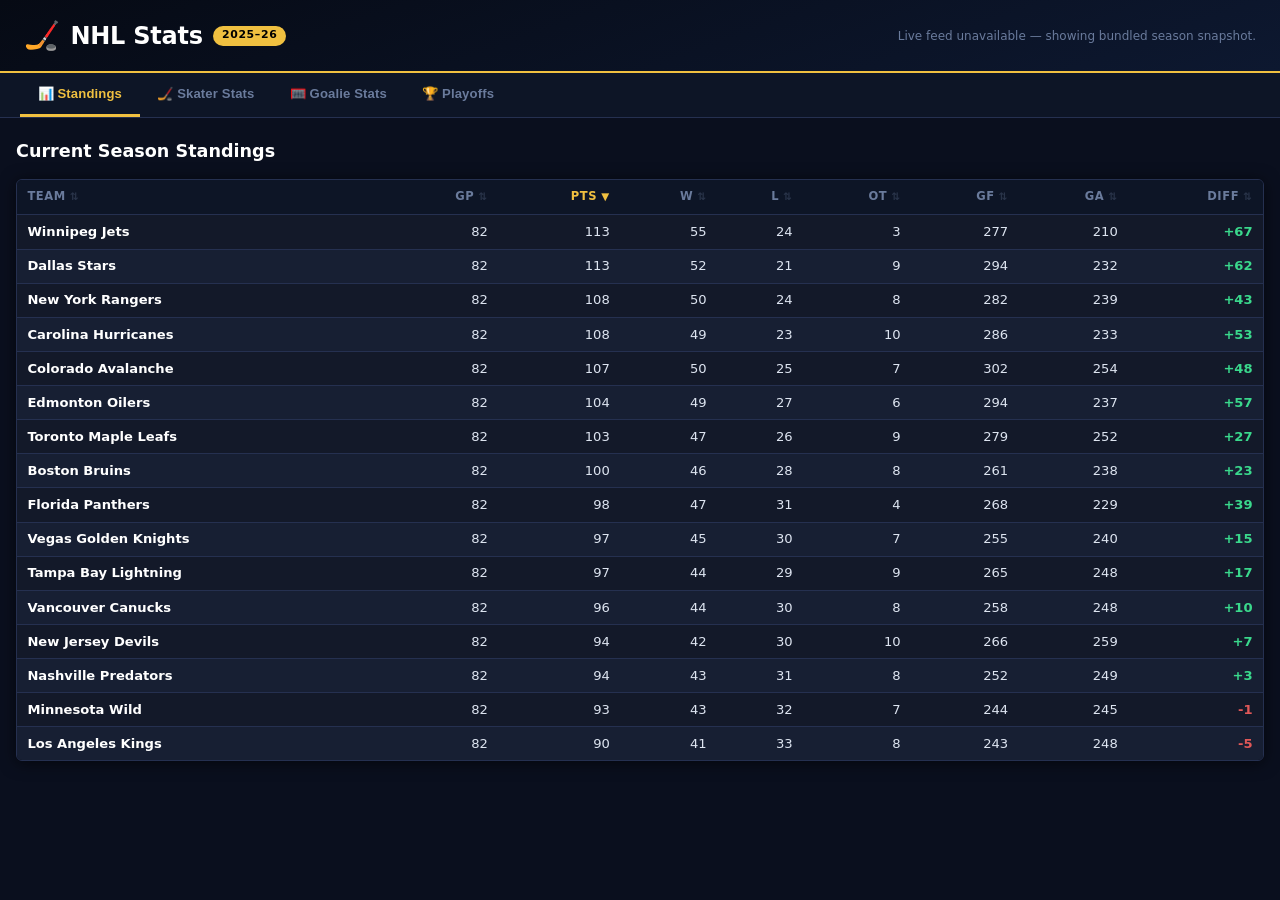
<file: index.html>
<!DOCTYPE html>
<html lang="en">
<head>
  <meta charset="UTF-8" />
  <meta name="viewport" content="width=device-width, initial-scale=1.0" />
  <title>NHL Stats 2026</title>
  <link rel="stylesheet" href="/styles.css" />
</head>
<body>
  <header>
    <div class="header-inner">
      <div class="header-brand">
        <span class="header-icon" aria-hidden="true">🏒</span>
        <h1>NHL Stats</h1>
        <span class="season-badge">2025–26</span>
      </div>
      <p id="last-updated" aria-live="polite">Loading data…</p>
    </div>
  </header>

  <nav class="tab-nav" role="tablist" aria-label="Stats sections">
    <button class="tab-btn active" data-tab="standings" role="tab" aria-selected="true"  aria-controls="tab-standings">📊 Standings</button>
    <button class="tab-btn"        data-tab="skaters"  role="tab" aria-selected="false" aria-controls="tab-skaters">🏒 Skater Stats</button>
    <button class="tab-btn"        data-tab="goalies"  role="tab" aria-selected="false" aria-controls="tab-goalies">🥅 Goalie Stats</button>
    <button class="tab-btn"        data-tab="playoffs" role="tab" aria-selected="false" aria-controls="tab-playoffs">🏆 Playoffs</button>
  </nav>

  <main>

    <!-- ── Standings ── -->
    <section id="tab-standings" class="tab-panel active" role="tabpanel">
      <div class="section-header"><h2>Current Season Standings</h2></div>
      <div class="table-wrap">
        <table aria-label="Current NHL standings">
          <thead>
            <tr>
              <th class="col-sortable"     data-col="teamName"    data-dir="asc"  title="Team name">Team</th>
              <th class="col-sortable col-num" data-col="gamesPlayed" data-dir="desc" title="Games Played">GP</th>
              <th class="col-sortable col-num" data-col="points"      data-dir="desc" title="Points">PTS</th>
              <th class="col-sortable col-num" data-col="wins"        data-dir="desc" title="Wins">W</th>
              <th class="col-sortable col-num" data-col="losses"      data-dir="asc"  title="Losses">L</th>
              <th class="col-sortable col-num" data-col="otLosses"    data-dir="asc"  title="Overtime Losses">OT</th>
              <th class="col-sortable col-num" data-col="goalFor"     data-dir="desc" title="Goals For">GF</th>
              <th class="col-sortable col-num" data-col="goalAgainst" data-dir="asc"  title="Goals Against">GA</th>
              <th class="col-sortable col-num" data-col="goalDiff"    data-dir="desc" title="Goal Differential (GF − GA)">DIFF</th>
            </tr>
          </thead>
          <tbody id="standings-body">
            <tr><td colspan="9">Loading standings…</td></tr>
          </tbody>
        </table>
      </div>
    </section>

    <!-- ── Skater Stats ── -->
    <section id="tab-skaters" class="tab-panel" role="tabpanel">
      <div class="section-header"><h2>Skater Stats — 2025–26 Regular Season</h2></div>

      <div class="leaderboard-tabs" role="group" aria-label="Leaderboard preset">
        <button class="lb-btn active" data-sort="points">🏆 Top Scorers</button>
        <button class="lb-btn"        data-sort="goals">🎯 Goal Leaders</button>
        <button class="lb-btn"        data-sort="assists">🍎 Assist Leaders</button>
        <button class="lb-btn"        data-sort="gameWinningGoals">⚡ GWG Leaders</button>
      </div>

      <div class="filter-bar">
        <label class="filter-label">
          Position
          <select id="pos-filter">
            <option value="">All</option>
            <option value="C">C</option>
            <option value="L">LW</option>
            <option value="R">RW</option>
            <option value="D">D</option>
          </select>
        </label>
        <label class="filter-label">
          Team
          <select id="team-filter"><option value="">All Teams</option></select>
        </label>
        <label class="filter-label">
          Min GP
          <input type="number" id="min-gp-filter" value="10" min="0" max="82" style="width:4rem" />
        </label>
        <span id="skater-count" class="result-count"></span>
      </div>

      <div class="table-wrap">
        <table id="skater-table" aria-label="NHL skater statistics leaderboard">
          <thead>
            <tr>
              <th class="cell-rank">#</th>
              <th class="col-sortable"         data-col="skaterFullName"   data-dir="asc"  title="Player name">Player</th>
              <th class="col-sortable"         data-col="teamAbbrevs"      data-dir="asc"  title="Team">Team</th>
              <th                              title="Position">Pos</th>
              <th class="col-sortable col-num" data-col="gamesPlayed"      data-dir="desc" title="Games Played">GP</th>
              <th class="col-sortable col-num" data-col="goals"            data-dir="desc" title="Goals">G</th>
              <th class="col-sortable col-num" data-col="assists"          data-dir="desc" title="Assists">A</th>
              <th class="col-sortable col-num" data-col="points"           data-dir="desc" title="Points (Goals + Assists)">P</th>
              <th class="col-sortable col-num" data-col="plusMinus"        data-dir="desc" title="Plus/Minus — on-ice goal differential at even strength">+/−</th>
              <th class="col-sortable col-num" data-col="penaltyMinutes"   data-dir="desc" title="Penalty Minutes">PIM</th>
              <th class="col-sortable col-num" data-col="pointsPerGame"    data-dir="desc" title="Points per Game played">P/GP</th>
              <th class="col-sortable col-num" data-col="ppPoints"         data-dir="desc" title="Power-Play Points">PPP</th>
              <th class="col-sortable col-num" data-col="shPoints"         data-dir="desc" title="Short-Handed Points">SHP</th>
              <th class="col-sortable col-num" data-col="gameWinningGoals" data-dir="desc" title="Game-Winning Goals — the goal that gives the winner their final margin">GWG</th>
              <th class="col-sortable col-num" data-col="shots"            data-dir="desc" title="Shots on Goal">SOG</th>
              <th class="col-sortable col-num" data-col="shootingPctg"     data-dir="desc" title="Shooting Percentage — Goals ÷ Shots × 100">S%</th>
              <th class="col-sortable col-num" data-col="timeOnIcePerGame" data-dir="desc" title="Average Time on Ice per Game (MM:SS)">TOI/GP</th>
            </tr>
          </thead>
          <tbody id="skater-body">
            <tr><td colspan="17">Loading skater stats…</td></tr>
          </tbody>
        </table>
      </div>
    </section>

    <!-- ── Goalie Stats ── -->
    <section id="tab-goalies" class="tab-panel" role="tabpanel">
      <div class="section-header"><h2>Goalie Stats — 2025–26 Regular Season</h2></div>

      <div class="filter-bar">
        <label class="filter-label">
          Team
          <select id="goalie-team-filter"><option value="">All Teams</option></select>
        </label>
        <label class="filter-label">
          Min GP
          <input type="number" id="goalie-min-gp-filter" value="10" min="0" max="82" style="width:4rem" />
        </label>
        <span id="goalie-count" class="result-count"></span>
      </div>

      <div class="table-wrap">
        <table id="goalie-table" aria-label="NHL goalie statistics leaderboard">
          <thead>
            <tr>
              <th class="cell-rank">#</th>
              <th class="col-sortable"         data-col="goalieFullName"      data-dir="asc"  title="Goalie name">Goalie</th>
              <th class="col-sortable"         data-col="teamAbbrevs"         data-dir="asc"  title="Team">Team</th>
              <th class="col-sortable col-num" data-col="wins"                data-dir="desc" title="Wins">W</th>
              <th                    col-num   title="Losses">L</th>
              <th                    col-num   title="Overtime Losses">OT</th>
              <th class="col-sortable col-num" data-col="gamesPlayed"         data-dir="desc" title="Games Played">GP</th>
              <th class="col-sortable col-num" data-col="gamesStarted"        data-dir="desc" title="Games Started">GS</th>
              <th class="col-sortable col-num" data-col="savePctg"            data-dir="desc" title="Save Percentage — Saves ÷ Shots Against">SV%</th>
              <th class="col-sortable col-num" data-col="goalsAgainstAverage" data-dir="asc"  title="Goals Against Average — lower is better">GAA</th>
              <th class="col-sortable col-num" data-col="shutouts"            data-dir="desc" title="Shutouts — games with zero goals allowed">SO</th>
              <th                    col-num   title="Total Time on Ice">TOI</th>
            </tr>
          </thead>
          <tbody id="goalie-body">
            <tr><td colspan="12">Loading goalie stats…</td></tr>
          </tbody>
        </table>
      </div>
    </section>

    <!-- ── Playoffs ── -->
    <section id="tab-playoffs" class="tab-panel" role="tabpanel">
      <div class="section-header"><h2>2026 Playoffs</h2></div>
      <div class="playoff-grid">
        <article class="card">
          <h3>Playoff Series</h3>
          <ul id="playoff-series-list"><li>Loading…</li></ul>
        </article>
        <article class="card">
          <h3>Today's Games</h3>
          <ul id="playoff-games-list"><li>Loading…</li></ul>
        </article>
        <article class="card">
          <h3>Playoff Team Records</h3>
          <ul id="playoff-records-list"><li>Loading…</li></ul>
        </article>
      </div>
    </section>

  </main>

  <script src="/script.js" defer></script>
</body>
</html>
</file>
<file: styles.css>
/* ===========================================
   CSS Variables
   =========================================== */
:root {
  --clr-bg: #0a0f1e;
  --clr-bg-card: #131929;
  --clr-bg-alt: #171f33;
  --clr-bg-hover: #1e2e50;
  --clr-nav-bg: #0d1526;
  --clr-border: #253050;
  --clr-text: #dde4f0;
  --clr-text-muted: #6a7b9c;
  --clr-gold: #f0c040;
  --clr-gold-dark: #c09830;
  --clr-blue: #3a80f0;
  --clr-green: #3ad88c;
  --clr-red: #e05858;
  --clr-silver: #b0bec5;
  --clr-bronze: #cd8040;
  --radius: 6px;
  --shadow: 0 2px 16px rgba(0, 0, 0, 0.6);
  font-family: 'Segoe UI', system-ui, -apple-system, Arial, sans-serif;
  color-scheme: dark;
}

/* ===========================================
   Base / Reset
   =========================================== */
*, *::before, *::after {
  box-sizing: border-box;
}

body {
  margin: 0;
  background: var(--clr-bg);
  color: var(--clr-text);
  line-height: 1.5;
  font-size: 14px;
}

/* ===========================================
   Header
   =========================================== */
header {
  background: linear-gradient(160deg, #060a14 0%, #0d1830 100%);
  border-bottom: 2px solid var(--clr-gold);
  padding: 1.1rem 1.5rem;
}

.header-inner {
  max-width: 1300px;
  margin: 0 auto;
  display: flex;
  align-items: center;
  justify-content: space-between;
  flex-wrap: wrap;
  gap: 0.5rem;
}

.header-brand {
  display: flex;
  align-items: center;
  gap: 0.65rem;
}

.header-icon {
  font-size: 1.8rem;
  line-height: 1;
}

h1 {
  margin: 0;
  font-size: 1.5rem;
  font-weight: 800;
  color: #fff;
  letter-spacing: -0.01em;
}

.season-badge {
  background: var(--clr-gold);
  color: #000;
  font-size: 0.68rem;
  font-weight: 700;
  padding: 0.12rem 0.55rem;
  border-radius: 999px;
  letter-spacing: 0.06em;
  text-transform: uppercase;
}

#last-updated {
  margin: 0;
  font-size: 0.75rem;
  color: var(--clr-text-muted);
}

/* ===========================================
   Tab Navigation
   =========================================== */
.tab-nav {
  background: var(--clr-nav-bg);
  border-bottom: 1px solid var(--clr-border);
  display: flex;
  padding: 0 1.25rem;
  overflow-x: auto;
  scrollbar-width: none;
  -ms-overflow-style: none;
}

.tab-nav::-webkit-scrollbar {
  display: none;
}

.tab-btn {
  background: none;
  border: none;
  border-bottom: 3px solid transparent;
  color: var(--clr-text-muted);
  font-size: 0.82rem;
  font-weight: 600;
  padding: 0.8rem 1.1rem;
  cursor: pointer;
  white-space: nowrap;
  transition: color 0.15s, border-color 0.15s;
  letter-spacing: 0.01em;
}

.tab-btn:hover {
  color: var(--clr-text);
}

.tab-btn.active {
  color: var(--clr-gold);
  border-bottom-color: var(--clr-gold);
}

/* ===========================================
   Main Content
   =========================================== */
main {
  max-width: 1300px;
  margin: 0 auto;
  padding: 1.25rem 1rem 2rem;
}

.tab-panel {
  display: none;
}

.tab-panel.active {
  display: block;
}

/* ===========================================
   Section Headers
   =========================================== */
.section-header {
  margin-bottom: 0.9rem;
}

.section-header h2 {
  margin: 0;
  font-size: 1.1rem;
  font-weight: 700;
  color: #fff;
}

h2, h3 {
  margin-top: 0;
  margin-bottom: 0.5rem;
}

/* ===========================================
   Leaderboard Sub-Tabs
   =========================================== */
.leaderboard-tabs {
  display: flex;
  gap: 0.4rem;
  margin-bottom: 0.75rem;
  flex-wrap: wrap;
}

.lb-btn {
  background: var(--clr-bg-card);
  border: 1px solid var(--clr-border);
  color: var(--clr-text-muted);
  font-size: 0.78rem;
  font-weight: 600;
  padding: 0.38rem 0.85rem;
  border-radius: var(--radius);
  cursor: pointer;
  transition: background 0.12s, color 0.12s, border-color 0.12s;
}

.lb-btn:hover {
  border-color: var(--clr-blue);
  color: var(--clr-text);
}

.lb-btn.active {
  background: var(--clr-blue);
  border-color: var(--clr-blue);
  color: #fff;
}

/* ===========================================
   Filter Bar
   =========================================== */
.filter-bar {
  display: flex;
  align-items: center;
  gap: 1rem;
  margin-bottom: 0.75rem;
  flex-wrap: wrap;
}

.filter-label {
  display: flex;
  align-items: center;
  gap: 0.4rem;
  font-size: 0.78rem;
  color: var(--clr-text-muted);
}

.filter-label select,
.filter-label input[type="number"] {
  background: var(--clr-bg-card);
  border: 1px solid var(--clr-border);
  color: var(--clr-text);
  border-radius: var(--radius);
  padding: 0.28rem 0.5rem;
  font-size: 0.78rem;
  min-width: 0;
}

.filter-label select:focus,
.filter-label input:focus {
  outline: 2px solid var(--clr-blue);
  outline-offset: 1px;
  border-color: transparent;
}

.result-count {
  font-size: 0.73rem;
  color: var(--clr-text-muted);
  margin-left: auto;
}

/* ===========================================
   Tables
   =========================================== */
.table-wrap {
  overflow-x: auto;
  border-radius: var(--radius);
  border: 1px solid var(--clr-border);
  box-shadow: var(--shadow);
}

table {
  width: 100%;
  border-collapse: collapse;
  font-size: 0.82rem;
}

thead {
  position: sticky;
  top: 0;
  z-index: 2;
}

thead tr {
  background: #0d1526;
}

th {
  padding: 0.55rem 0.65rem;
  text-align: left;
  font-size: 0.72rem;
  font-weight: 700;
  text-transform: uppercase;
  letter-spacing: 0.05em;
  color: var(--clr-text-muted);
  white-space: nowrap;
  border-bottom: 1px solid var(--clr-border);
  user-select: none;
}

th.col-num {
  text-align: right;
}

th.col-sortable {
  cursor: pointer;
}

th.col-sortable::after {
  content: ' ⇅';
  opacity: 0.3;
  font-size: 0.65rem;
}

th.col-sortable:hover {
  color: var(--clr-text);
}

th.col-sortable:hover::after {
  opacity: 0.6;
}

th.sort-asc::after {
  content: ' ▲';
  opacity: 1;
  color: var(--clr-gold);
}

th.sort-desc::after {
  content: ' ▼';
  opacity: 1;
  color: var(--clr-gold);
}

th.sort-asc,
th.sort-desc {
  color: var(--clr-gold);
}

td {
  padding: 0.42rem 0.65rem;
  border-bottom: 1px solid var(--clr-border);
  white-space: nowrap;
}

td.num {
  text-align: right;
}

tbody tr:nth-child(even) {
  background: var(--clr-bg-alt);
}

tbody tr:nth-child(odd) {
  background: var(--clr-bg-card);
}

tbody tr:hover {
  background: var(--clr-bg-hover);
}

tbody tr:last-child td {
  border-bottom: none;
}

/* ===========================================
   Table – Special Cells
   =========================================== */
.cell-rank {
  text-align: center;
  color: var(--clr-text-muted);
  font-size: 0.75rem;
  width: 2rem;
}

.cell-name {
  font-weight: 600;
  color: #fff;
  min-width: 130px;
}

.pm-pos {
  color: var(--clr-green);
  font-weight: 600;
}

.pm-neg {
  color: var(--clr-red);
  font-weight: 600;
}

/* Percentile badges */
.badge {
  display: inline-block;
  font-size: 0.6rem;
  font-weight: 700;
  padding: 0.06rem 0.4rem;
  border-radius: 999px;
  margin-left: 0.35rem;
  vertical-align: middle;
  text-transform: uppercase;
  letter-spacing: 0.04em;
}

.badge-gold {
  background: rgba(240, 192, 64, 0.16);
  color: var(--clr-gold);
  border: 1px solid var(--clr-gold-dark);
}

.badge-silver {
  background: rgba(176, 190, 197, 0.13);
  color: var(--clr-silver);
  border: 1px solid #7090a0;
}

.badge-bronze {
  background: rgba(205, 128, 64, 0.13);
  color: var(--clr-bronze);
  border: 1px solid #9a6028;
}

/* ===========================================
   Playoffs Section
   =========================================== */
.playoff-grid {
  display: grid;
  gap: 1rem;
  grid-template-columns: repeat(auto-fit, minmax(260px, 1fr));
}

.card {
  background: var(--clr-bg-card);
  border: 1px solid var(--clr-border);
  border-radius: var(--radius);
  padding: 1rem 1.2rem;
  box-shadow: var(--shadow);
}

.card h3 {
  margin: 0 0 0.75rem;
  font-size: 0.85rem;
  font-weight: 700;
  color: var(--clr-gold);
  text-transform: uppercase;
  letter-spacing: 0.07em;
}

ul {
  margin: 0;
  padding: 0;
  list-style: none;
}

ul li {
  padding: 0.38rem 0;
  border-bottom: 1px solid var(--clr-border);
  font-size: 0.83rem;
  color: var(--clr-text);
}

ul li:last-child {
  border-bottom: none;
}

/* ===========================================
   Tooltips — browsers show title on hover
   =========================================== */
th[title] {
  cursor: pointer;
}

th:not(.col-sortable)[title] {
  cursor: help;
}

/* ===========================================
   Responsive
   =========================================== */
@media (max-width: 680px) {
  header {
    padding: 0.85rem 1rem;
  }

  h1 {
    font-size: 1.2rem;
  }

  .header-icon {
    font-size: 1.4rem;
  }

  .tab-btn {
    padding: 0.7rem 0.85rem;
    font-size: 0.78rem;
  }

  main {
    padding: 1rem 0.75rem 2rem;
  }

  .filter-bar {
    gap: 0.6rem;
  }

  .result-count {
    margin-left: 0;
    width: 100%;
  }
}
</file>
<file: docs/styles.css>
/* ===========================================
   CSS Variables
   =========================================== */
:root {
  --clr-bg: #0a0f1e;
  --clr-bg-card: #131929;
  --clr-bg-alt: #171f33;
  --clr-bg-hover: #1e2e50;
  --clr-nav-bg: #0d1526;
  --clr-border: #253050;
  --clr-text: #dde4f0;
  --clr-text-muted: #6a7b9c;
  --clr-gold: #f0c040;
  --clr-gold-dark: #c09830;
  --clr-blue: #3a80f0;
  --clr-green: #3ad88c;
  --clr-red: #e05858;
  --clr-silver: #b0bec5;
  --clr-bronze: #cd8040;
  --radius: 6px;
  --shadow: 0 2px 16px rgba(0, 0, 0, 0.6);
  font-family: 'Segoe UI', system-ui, -apple-system, Arial, sans-serif;
  color-scheme: dark;
}

/* ===========================================
   Base / Reset
   =========================================== */
*, *::before, *::after {
  box-sizing: border-box;
}

body {
  margin: 0;
  background: var(--clr-bg);
  color: var(--clr-text);
  line-height: 1.5;
  font-size: 14px;
}

/* ===========================================
   Header
   =========================================== */
header {
  background: linear-gradient(160deg, #060a14 0%, #0d1830 100%);
  border-bottom: 2px solid var(--clr-gold);
  padding: 1.1rem 1.5rem;
}

.header-inner {
  max-width: 1300px;
  margin: 0 auto;
  display: flex;
  align-items: center;
  justify-content: space-between;
  flex-wrap: wrap;
  gap: 0.5rem;
}

.header-brand {
  display: flex;
  align-items: center;
  gap: 0.65rem;
}

.header-icon {
  font-size: 1.8rem;
  line-height: 1;
}

h1 {
  margin: 0;
  font-size: 1.5rem;
  font-weight: 800;
  color: #fff;
  letter-spacing: -0.01em;
}

.season-badge {
  background: var(--clr-gold);
  color: #000;
  font-size: 0.68rem;
  font-weight: 700;
  padding: 0.12rem 0.55rem;
  border-radius: 999px;
  letter-spacing: 0.06em;
  text-transform: uppercase;
}

#last-updated {
  margin: 0;
  font-size: 0.75rem;
  color: var(--clr-text-muted);
}

/* ===========================================
   Tab Navigation
   =========================================== */
.tab-nav {
  background: var(--clr-nav-bg);
  border-bottom: 1px solid var(--clr-border);
  display: flex;
  padding: 0 1.25rem;
  overflow-x: auto;
  scrollbar-width: none;
  -ms-overflow-style: none;
}

.tab-nav::-webkit-scrollbar {
  display: none;
}

.tab-btn {
  background: none;
  border: none;
  border-bottom: 3px solid transparent;
  color: var(--clr-text-muted);
  font-size: 0.82rem;
  font-weight: 600;
  padding: 0.8rem 1.1rem;
  cursor: pointer;
  white-space: nowrap;
  transition: color 0.15s, border-color 0.15s;
  letter-spacing: 0.01em;
}

.tab-btn:hover {
  color: var(--clr-text);
}

.tab-btn.active {
  color: var(--clr-gold);
  border-bottom-color: var(--clr-gold);
}

/* ===========================================
   Main Content
   =========================================== */
main {
  max-width: 1300px;
  margin: 0 auto;
  padding: 1.25rem 1rem 2rem;
}

.tab-panel {
  display: none;
}

.tab-panel.active {
  display: block;
}

/* ===========================================
   Section Headers
   =========================================== */
.section-header {
  margin-bottom: 0.9rem;
}

.section-header h2 {
  margin: 0;
  font-size: 1.1rem;
  font-weight: 700;
  color: #fff;
}

h2, h3 {
  margin-top: 0;
  margin-bottom: 0.5rem;
}

/* ===========================================
   Leaderboard Sub-Tabs
   =========================================== */
.leaderboard-tabs {
  display: flex;
  gap: 0.4rem;
  margin-bottom: 0.75rem;
  flex-wrap: wrap;
}

.lb-btn {
  background: var(--clr-bg-card);
  border: 1px solid var(--clr-border);
  color: var(--clr-text-muted);
  font-size: 0.78rem;
  font-weight: 600;
  padding: 0.38rem 0.85rem;
  border-radius: var(--radius);
  cursor: pointer;
  transition: background 0.12s, color 0.12s, border-color 0.12s;
}

.lb-btn:hover {
  border-color: var(--clr-blue);
  color: var(--clr-text);
}

.lb-btn.active {
  background: var(--clr-blue);
  border-color: var(--clr-blue);
  color: #fff;
}

/* ===========================================
   Filter Bar
   =========================================== */
.filter-bar {
  display: flex;
  align-items: center;
  gap: 1rem;
  margin-bottom: 0.75rem;
  flex-wrap: wrap;
}

.filter-label {
  display: flex;
  align-items: center;
  gap: 0.4rem;
  font-size: 0.78rem;
  color: var(--clr-text-muted);
}

.filter-label select,
.filter-label input[type="number"] {
  background: var(--clr-bg-card);
  border: 1px solid var(--clr-border);
  color: var(--clr-text);
  border-radius: var(--radius);
  padding: 0.28rem 0.5rem;
  font-size: 0.78rem;
  min-width: 0;
}

.filter-label select:focus,
.filter-label input:focus {
  outline: 2px solid var(--clr-blue);
  outline-offset: 1px;
  border-color: transparent;
}

.result-count {
  font-size: 0.73rem;
  color: var(--clr-text-muted);
  margin-left: auto;
}

/* ===========================================
   Tables
   =========================================== */
.table-wrap {
  overflow-x: auto;
  border-radius: var(--radius);
  border: 1px solid var(--clr-border);
  box-shadow: var(--shadow);
}

table {
  width: 100%;
  border-collapse: collapse;
  font-size: 0.82rem;
}

thead {
  position: sticky;
  top: 0;
  z-index: 2;
}

thead tr {
  background: #0d1526;
}

th {
  padding: 0.55rem 0.65rem;
  text-align: left;
  font-size: 0.72rem;
  font-weight: 700;
  text-transform: uppercase;
  letter-spacing: 0.05em;
  color: var(--clr-text-muted);
  white-space: nowrap;
  border-bottom: 1px solid var(--clr-border);
  user-select: none;
}

th.col-num {
  text-align: right;
}

th.col-sortable {
  cursor: pointer;
}

th.col-sortable::after {
  content: ' ⇅';
  opacity: 0.3;
  font-size: 0.65rem;
}

th.col-sortable:hover {
  color: var(--clr-text);
}

th.col-sortable:hover::after {
  opacity: 0.6;
}

th.sort-asc::after {
  content: ' ▲';
  opacity: 1;
  color: var(--clr-gold);
}

th.sort-desc::after {
  content: ' ▼';
  opacity: 1;
  color: var(--clr-gold);
}

th.sort-asc,
th.sort-desc {
  color: var(--clr-gold);
}

td {
  padding: 0.42rem 0.65rem;
  border-bottom: 1px solid var(--clr-border);
  white-space: nowrap;
}

td.num {
  text-align: right;
}

tbody tr:nth-child(even) {
  background: var(--clr-bg-alt);
}

tbody tr:nth-child(odd) {
  background: var(--clr-bg-card);
}

tbody tr:hover {
  background: var(--clr-bg-hover);
}

tbody tr:last-child td {
  border-bottom: none;
}

/* ===========================================
   Table – Special Cells
   =========================================== */
.cell-rank {
  text-align: center;
  color: var(--clr-text-muted);
  font-size: 0.75rem;
  width: 2rem;
}

.cell-name {
  font-weight: 600;
  color: #fff;
  min-width: 130px;
}

.pm-pos {
  color: var(--clr-green);
  font-weight: 600;
}

.pm-neg {
  color: var(--clr-red);
  font-weight: 600;
}

/* Percentile badges */
.badge {
  display: inline-block;
  font-size: 0.6rem;
  font-weight: 700;
  padding: 0.06rem 0.4rem;
  border-radius: 999px;
  margin-left: 0.35rem;
  vertical-align: middle;
  text-transform: uppercase;
  letter-spacing: 0.04em;
}

.badge-gold {
  background: rgba(240, 192, 64, 0.16);
  color: var(--clr-gold);
  border: 1px solid var(--clr-gold-dark);
}

.badge-silver {
  background: rgba(176, 190, 197, 0.13);
  color: var(--clr-silver);
  border: 1px solid #7090a0;
}

.badge-bronze {
  background: rgba(205, 128, 64, 0.13);
  color: var(--clr-bronze);
  border: 1px solid #9a6028;
}

/* ===========================================
   Playoffs Section
   =========================================== */
.playoff-grid {
  display: grid;
  gap: 1rem;
  grid-template-columns: repeat(auto-fit, minmax(260px, 1fr));
}

.card {
  background: var(--clr-bg-card);
  border: 1px solid var(--clr-border);
  border-radius: var(--radius);
  padding: 1rem 1.2rem;
  box-shadow: var(--shadow);
}

.card h3 {
  margin: 0 0 0.75rem;
  font-size: 0.85rem;
  font-weight: 700;
  color: var(--clr-gold);
  text-transform: uppercase;
  letter-spacing: 0.07em;
}

ul {
  margin: 0;
  padding: 0;
  list-style: none;
}

ul li {
  padding: 0.38rem 0;
  border-bottom: 1px solid var(--clr-border);
  font-size: 0.83rem;
  color: var(--clr-text);
}

ul li:last-child {
  border-bottom: none;
}

/* ===========================================
   Tooltips — browsers show title on hover
   =========================================== */
th[title] {
  cursor: pointer;
}

th:not(.col-sortable)[title] {
  cursor: help;
}

/* ===========================================
   Responsive
   =========================================== */
@media (max-width: 680px) {
  header {
    padding: 0.85rem 1rem;
  }

  h1 {
    font-size: 1.2rem;
  }

  .header-icon {
    font-size: 1.4rem;
  }

  .tab-btn {
    padding: 0.7rem 0.85rem;
    font-size: 0.78rem;
  }

  main {
    padding: 1rem 0.75rem 2rem;
  }

  .filter-bar {
    gap: 0.6rem;
  }

  .result-count {
    margin-left: 0;
    width: 100%;
  }
}
</file>
